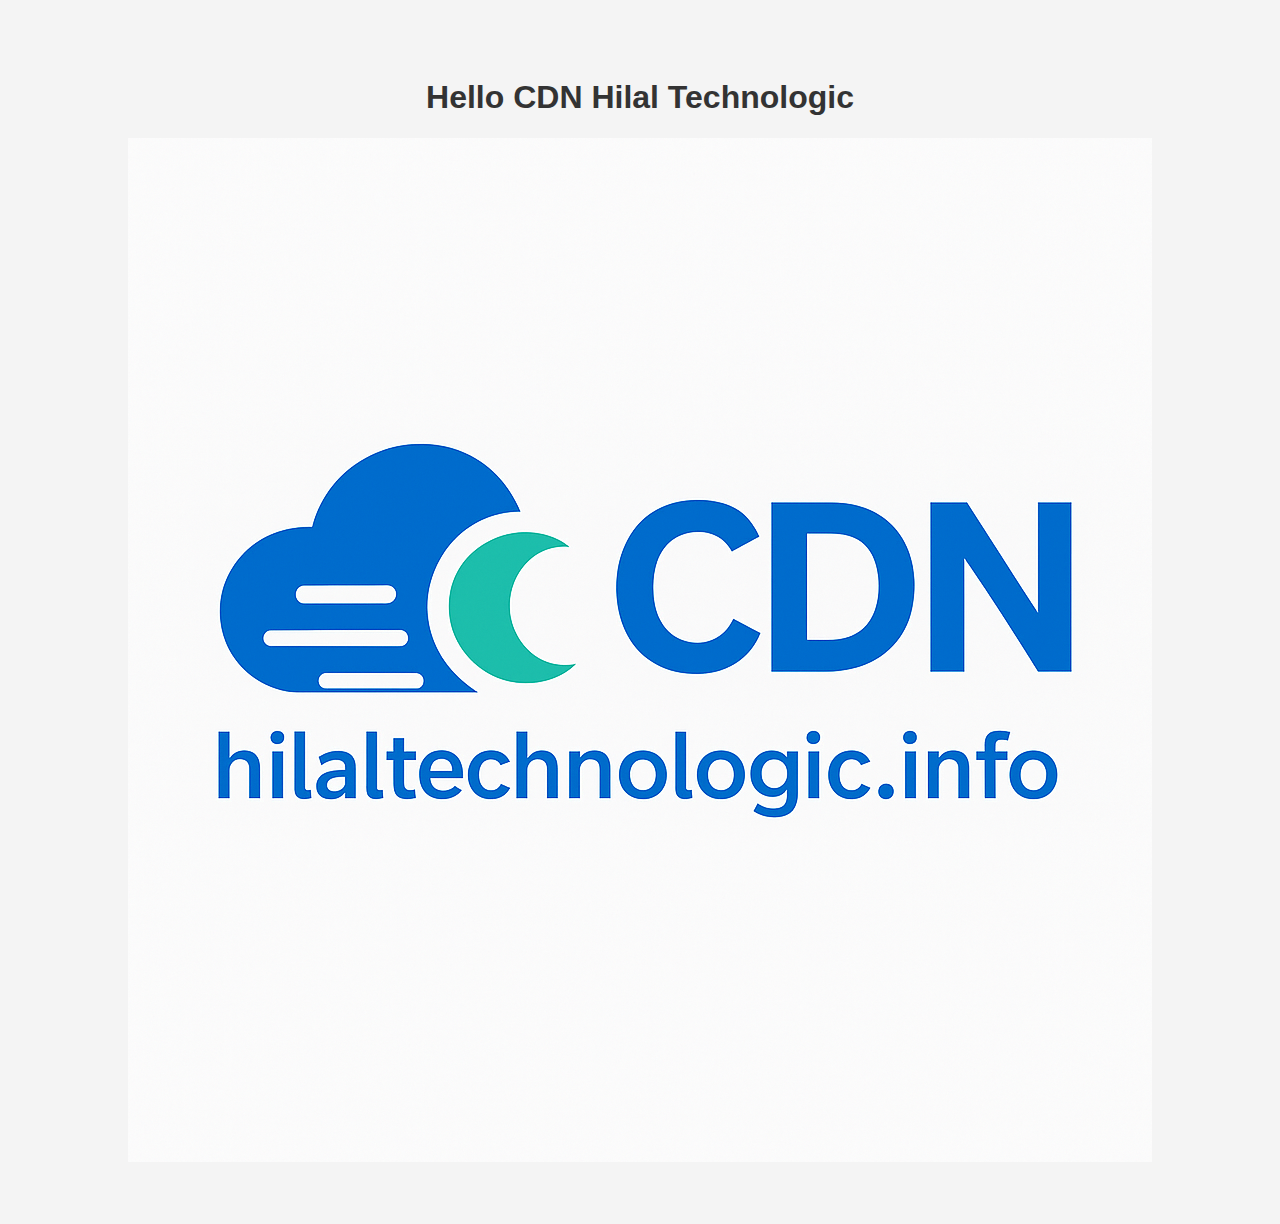
<file: index.html>
<!DOCTYPE html>
<html>
<head>
  <meta charset="utf-8">
  <title>CDN Hilal Technologic – Starter</title>
  <link rel="stylesheet" href="/css/style.css">
</head>
<body>
  <h1>Hello CDN Hilal Technologic  </h1>
  <img src="/images/Logo.png" alt="Logo Lo">
  <script src="/js/script.js"></script>
</body>
</html>
</file>
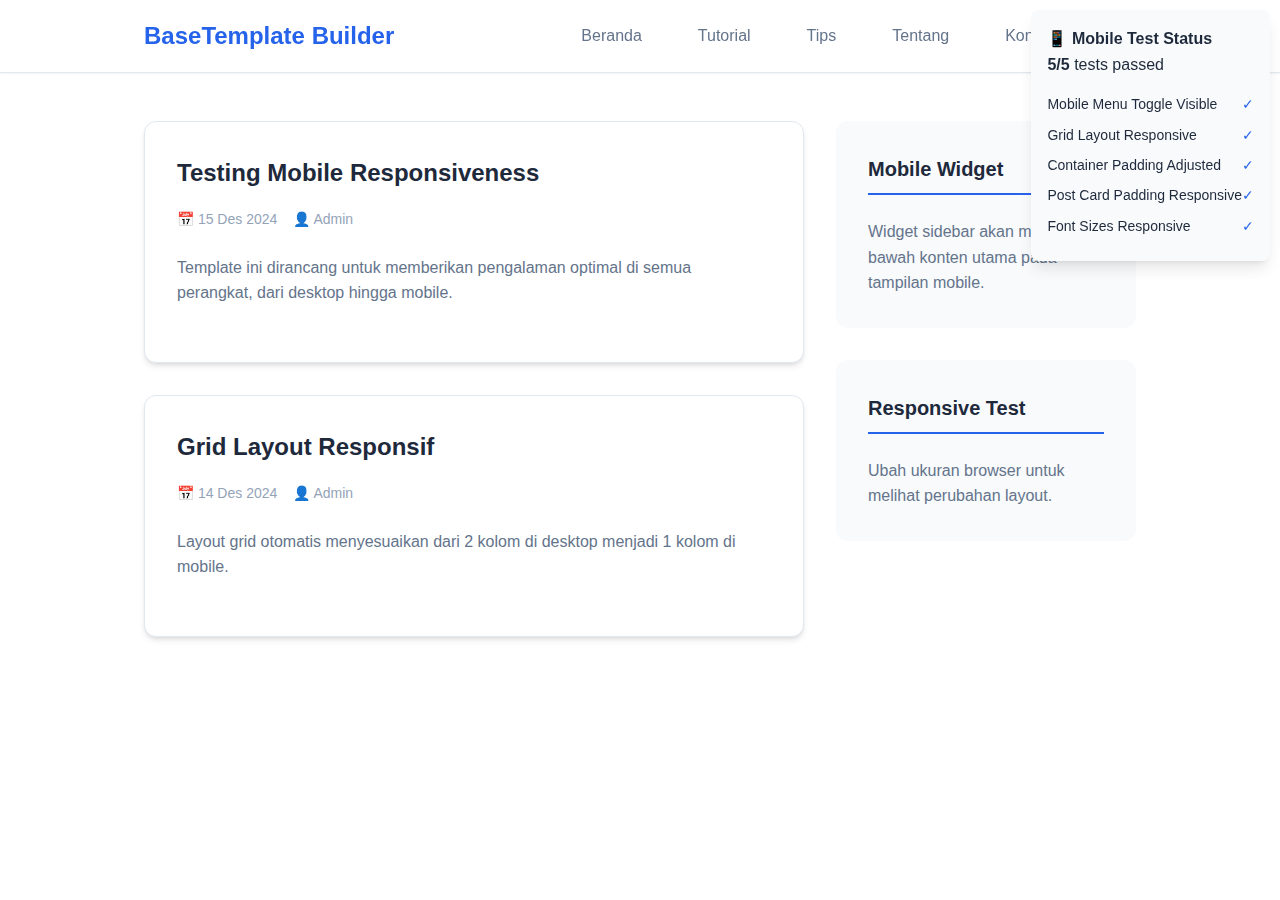
<file: Super-Minimal-Blog/mobile-test.html>
<!DOCTYPE html>
<html lang="id">
<head>
    <meta charset="UTF-8">
    <meta name="viewport" content="width=device-width, initial-scale=1.0">
    <title>Mobile Responsiveness Test - BaseTemplate Builder</title>
    <style>
        /* Import template styles for mobile testing */
        :root {
          --primary-color: #2563eb;
          --secondary-color: #64748b;
          --accent-color: #f59e0b;
          --bg-primary: #ffffff;
          --bg-secondary: #f8fafc;
          --bg-tertiary: #e2e8f0;
          --text-primary: #1e293b;
          --text-secondary: #64748b;
          --text-muted: #94a3b8;
          --border-light: #e2e8f0;
          --border-medium: #cbd5e1;
          --shadow-sm: 0 1px 2px 0 rgb(0 0 0 / 0.05);
          --shadow-md: 0 4px 6px -1px rgb(0 0 0 / 0.1), 0 2px 4px -2px rgb(0 0 0 / 0.1);
          --shadow-lg: 0 10px 15px -3px rgb(0 0 0 / 0.1), 0 4px 6px -4px rgb(0 0 0 / 0.1);
          --font-primary: -apple-system, BlinkMacSystemFont, 'Segoe UI', Roboto, 'Helvetica Neue', Arial, sans-serif;
          --space-xs: 0.25rem;
          --space-sm: 0.5rem;
          --space-md: 1rem;
          --space-lg: 1.5rem;
          --space-xl: 2rem;
          --space-2xl: 3rem;
          --radius-sm: 0.25rem;
          --radius-md: 0.5rem;
          --radius-lg: 0.75rem;
          --container-lg: 1024px;
        }

        [data-theme="dark"] {
          --bg-primary: #0f172a;
          --bg-secondary: #1e293b;
          --bg-tertiary: #334155;
          --text-primary: #f1f5f9;
          --text-secondary: #cbd5e1;
          --text-muted: #64748b;
          --border-light: #334155;
          --border-medium: #475569;
        }

        * {
          margin: 0;
          padding: 0;
          box-sizing: border-box;
        }

        body {
          font-family: var(--font-primary);
          font-size: 16px;
          line-height: 1.6;
          color: var(--text-primary);
          background-color: var(--bg-primary);
          transition: background-color 0.3s ease, color 0.3s ease;
        }

        .container {
          max-width: var(--container-lg);
          margin: 0 auto;
          padding: 0 var(--space-md);
        }

        /* Header Styles */
        .header {
          background-color: var(--bg-primary);
          border-bottom: 1px solid var(--border-light);
          position: sticky;
          top: 0;
          z-index: 1000;
          backdrop-filter: blur(10px);
          box-shadow: var(--shadow-sm);
        }

        .header-content {
          display: flex;
          justify-content: space-between;
          align-items: center;
          padding: var(--space-md) 0;
        }

        .logo {
          font-size: 1.5rem;
          font-weight: 800;
          color: var(--primary-color);
          text-decoration: none;
        }

        .nav {
          display: flex;
          align-items: center;
          gap: var(--space-lg);
        }

        .nav-menu {
          display: flex;
          list-style: none;
          gap: var(--space-lg);
          margin: 0;
          padding: 0;
        }

        .nav-link {
          color: var(--text-secondary);
          font-weight: 500;
          padding: var(--space-sm) var(--space-md);
          border-radius: var(--radius-md);
          transition: all 0.2s ease;
          text-decoration: none;
        }

        .nav-link:hover {
          color: var(--primary-color);
          background-color: var(--bg-secondary);
        }

        .theme-toggle {
          background: none;
          border: none;
          font-size: 1.25rem;
          cursor: pointer;
          padding: var(--space-sm);
          border-radius: var(--radius-md);
          transition: background-color 0.2s ease;
        }

        .mobile-menu-toggle {
          display: none;
          background: none;
          border: none;
          font-size: 1.5rem;
          color: var(--text-primary);
          cursor: pointer;
        }

        /* Main Content */
        .main {
          padding: var(--space-2xl) 0;
        }

        .content-grid {
          display: grid;
          grid-template-columns: 1fr 300px;
          gap: 2rem;
        }

        /* Post Styles */
        .post-card {
          background-color: var(--bg-primary);
          border-radius: var(--radius-lg);
          padding: var(--space-xl);
          margin-bottom: var(--space-xl);
          box-shadow: var(--shadow-md);
          border: 1px solid var(--border-light);
        }

        .post-card-title {
          font-size: 1.5rem;
          margin-bottom: var(--space-md);
          color: var(--text-primary);
        }

        .post-meta {
          display: flex;
          align-items: center;
          gap: var(--space-md);
          color: var(--text-muted);
          font-size: 0.875rem;
          margin-bottom: var(--space-lg);
        }

        .post-card-excerpt {
          color: var(--text-secondary);
          margin-bottom: var(--space-lg);
        }

        /* Sidebar */
        .sidebar {
          background-color: var(--bg-secondary);
          border-radius: var(--radius-lg);
          padding: var(--space-xl);
          margin-bottom: var(--space-xl);
        }

        .widget-title {
          font-size: 1.25rem;
          margin-bottom: var(--space-lg);
          color: var(--text-primary);
          border-bottom: 2px solid var(--primary-color);
          padding-bottom: var(--space-sm);
        }

        /* Test Status */
        .test-status {
          position: fixed;
          top: 10px;
          right: 10px;
          background: var(--bg-secondary);
          padding: 1rem;
          border-radius: var(--radius-md);
          box-shadow: var(--shadow-lg);
          z-index: 9999;
          max-width: 300px;
        }

        .test-item {
          display: flex;
          justify-content: space-between;
          margin-bottom: 0.5rem;
          font-size: 0.875rem;
        }

        .pass { color: var(--primary-color); }
        .fail { color: #ef4444; }

        /* Responsive Design */
        @media (max-width: 768px) {
          .container {
            padding: 0 var(--space-sm);
          }
          
          .header-content {
            flex-direction: column;
            gap: var(--space-md);
          }
          
          .nav-menu {
            display: none;
            flex-direction: column;
            position: absolute;
            top: 100%;
            left: 0;
            right: 0;
            background-color: var(--bg-primary);
            border: 1px solid var(--border-light);
            border-radius: var(--radius-md);
            padding: var(--space-md);
            box-shadow: var(--shadow-lg);
          }
          
          .nav-menu.active {
            display: flex;
          }
          
          .mobile-menu-toggle {
            display: block;
          }
          
          .content-grid {
            grid-template-columns: 1fr;
          }
          
          .post-card {
            padding: var(--space-lg);
          }
          
          .post-card-title {
            font-size: 1.25rem;
          }
        }

        @media (max-width: 480px) {
          .post-card {
            padding: var(--space-md);
          }
          
          .post-card-title {
            font-size: 1.125rem;
          }
          
          .logo {
            font-size: 1.25rem;
          }
        }
    </style>
</head>
<body>
    <!-- Test Status Display -->
    <div class="test-status" id="testStatus">
        <h4>📱 Mobile Test Status</h4>
        <div id="testResults"></div>
    </div>

    <!-- Header -->
    <header class="header">
        <div class="container">
            <div class="header-content">
                <a class="logo" href="#">BaseTemplate Builder</a>
                
                <nav class="nav">
                    <ul class="nav-menu" id="navMenu">
                        <li><a class="nav-link" href="#">Beranda</a></li>
                        <li><a class="nav-link" href="#">Tutorial</a></li>
                        <li><a class="nav-link" href="#">Tips</a></li>
                        <li><a class="nav-link" href="#">Tentang</a></li>
                        <li><a class="nav-link" href="#">Kontak</a></li>
                    </ul>
                    
                    <button class="theme-toggle" onclick="toggleTheme()" title="Toggle Theme">
                        <span id="themeIcon">🌙</span>
                    </button>
                    
                    <button class="mobile-menu-toggle" onclick="toggleMobileMenu()">
                        ☰
                    </button>
                </nav>
            </div>
        </div>
    </header>

    <!-- Main Content -->
    <main class="main">
        <div class="container">
            <div class="content-grid">
                <!-- Content Area -->
                <div class="content-area">
                    <article class="post-card">
                        <h2 class="post-card-title">
                            <a href="#" style="color: var(--text-primary); text-decoration: none;">
                                Testing Mobile Responsiveness
                            </a>
                        </h2>
                        
                        <div class="post-meta">
                            <span>📅 15 Des 2024</span>
                            <span>👤 Admin</span>
                        </div>
                        
                        <div class="post-card-excerpt">
                            Template ini dirancang untuk memberikan pengalaman optimal di semua perangkat, dari desktop hingga mobile.
                        </div>
                    </article>

                    <article class="post-card">
                        <h2 class="post-card-title">
                            <a href="#" style="color: var(--text-primary); text-decoration: none;">
                                Grid Layout Responsif
                            </a>
                        </h2>
                        
                        <div class="post-meta">
                            <span>📅 14 Des 2024</span>
                            <span>👤 Admin</span>
                        </div>
                        
                        <div class="post-card-excerpt">
                            Layout grid otomatis menyesuaikan dari 2 kolom di desktop menjadi 1 kolom di mobile.
                        </div>
                    </article>
                </div>

                <!-- Sidebar -->
                <aside class="sidebar-area">
                    <div class="sidebar">
                        <h3 class="widget-title">Mobile Widget</h3>
                        <p style="color: var(--text-secondary);">
                            Widget sidebar akan muncul di bawah konten utama pada tampilan mobile.
                        </p>
                    </div>

                    <div class="sidebar">
                        <h3 class="widget-title">Responsive Test</h3>
                        <p style="color: var(--text-secondary);">
                            Ubah ukuran browser untuk melihat perubahan layout.
                        </p>
                    </div>
                </aside>
            </div>
        </div>
    </main>

    <script>
        // Mobile responsiveness tests
        const mobileTests = [
            {
                name: 'Mobile Menu Toggle Visible',
                test: () => {
                    const toggle = document.querySelector('.mobile-menu-toggle');
                    const style = getComputedStyle(toggle);
                    return window.innerWidth <= 768 ? style.display !== 'none' : style.display === 'none';
                }
            },
            {
                name: 'Grid Layout Responsive',
                test: () => {
                    const grid = document.querySelector('.content-grid');
                    const style = getComputedStyle(grid);
                    if (window.innerWidth <= 768) {
                        return style.gridTemplateColumns.includes('1fr');
                    } else {
                        return style.gridTemplateColumns.includes('300px');
                    }
                }
            },
            {
                name: 'Container Padding Adjusted',
                test: () => {
                    const container = document.querySelector('.container');
                    const style = getComputedStyle(container);
                    return style.paddingLeft && style.paddingRight;
                }
            },
            {
                name: 'Post Card Padding Responsive',
                test: () => {
                    const postCard = document.querySelector('.post-card');
                    const style = getComputedStyle(postCard);
                    return style.padding;
                }
            },
            {
                name: 'Font Sizes Responsive',
                test: () => {
                    const title = document.querySelector('.post-card-title');
                    const style = getComputedStyle(title);
                    return style.fontSize;
                }
            }
        ];

        function runMobileTests() {
            const testResults = document.getElementById('testResults');
            let passedTests = 0;
            
            const results = mobileTests.map(test => {
                const passed = test.test();
                if (passed) passedTests++;
                
                return `
                    <div class="test-item">
                        <span>${test.name}</span>
                        <span class="${passed ? 'pass' : 'fail'}">${passed ? '✓' : '✗'}</span>
                    </div>
                `;
            }).join('');

            const summary = `
                <div style="margin-bottom: 1rem;">
                    <strong>${passedTests}/${mobileTests.length}</strong> tests passed
                </div>
            `;

            testResults.innerHTML = summary + results;
        }

        function toggleTheme() {
            const body = document.body;
            const themeIcon = document.getElementById('themeIcon');
            const currentTheme = body.getAttribute('data-theme');
            
            if (currentTheme === 'dark') {
                body.removeAttribute('data-theme');
                themeIcon.textContent = '🌙';
            } else {
                body.setAttribute('data-theme', 'dark');
                themeIcon.textContent = '☀️';
            }
        }

        function toggleMobileMenu() {
            const navMenu = document.getElementById('navMenu');
            navMenu.classList.toggle('active');
        }

        // Run tests on load and resize
        document.addEventListener('DOMContentLoaded', runMobileTests);
        window.addEventListener('resize', () => {
            setTimeout(runMobileTests, 100);
        });

        // Log viewport changes
        window.addEventListener('resize', () => {
            console.log('📱 Viewport changed to:', window.innerWidth + 'x' + window.innerHeight);
        });
    </script>
</body>
</html>
</file>
<file: css/style.css>
body { font-family: sans-serif; background: #f4f4f4; text-align: center; padding: 50px; }
h1 { color: #333; }
</file>
